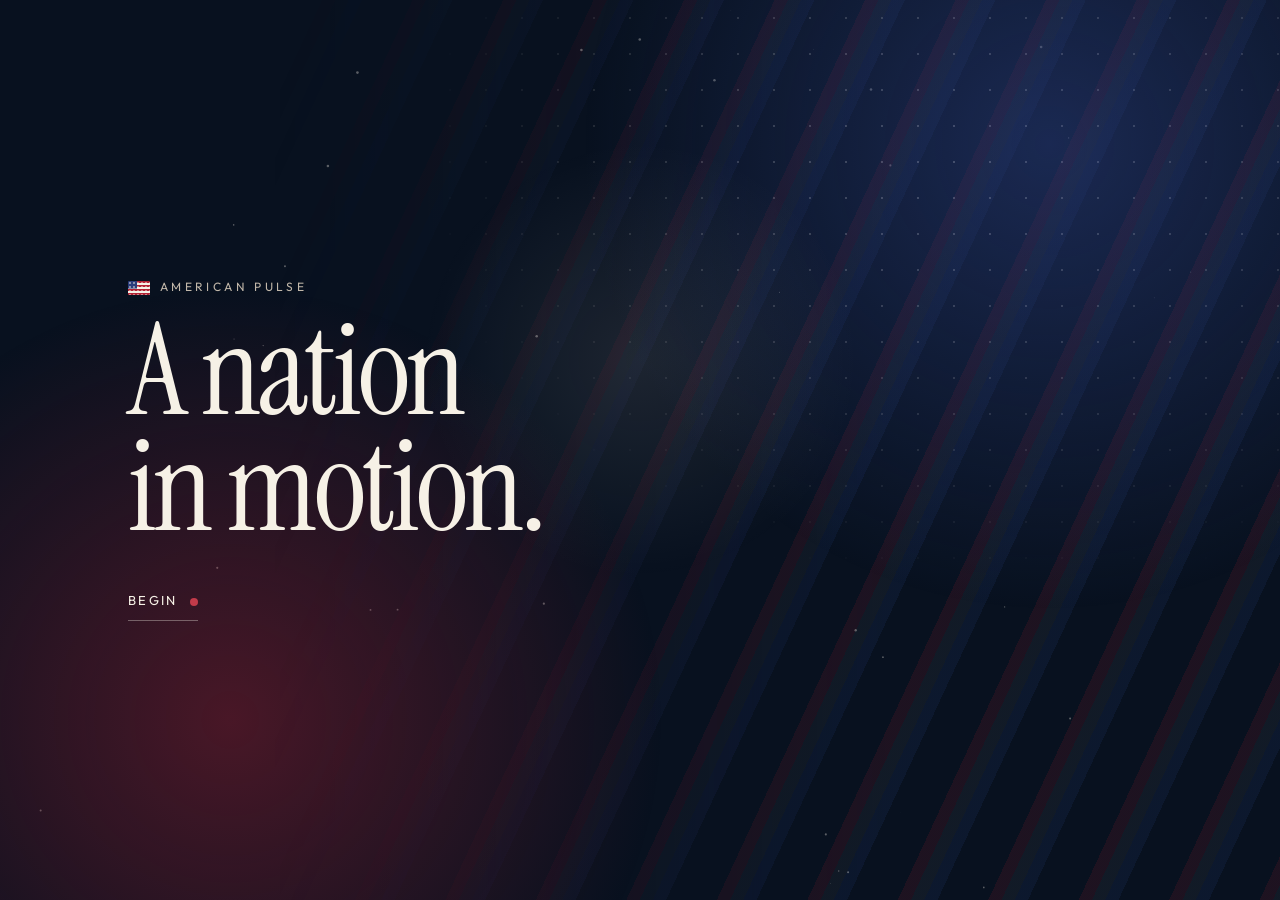
<file: promo.html>
<!DOCTYPE html>
<html lang="en">
<head>
  <meta charset="UTF-8">
  <meta name="viewport" content="width=device-width, initial-scale=1">
  <meta name="color-scheme" content="dark">
  <title>American Pulse</title>
  <link rel="preconnect" href="https://fonts.googleapis.com">
  <link rel="preconnect" href="https://fonts.gstatic.com" crossorigin>
  <link href="https://fonts.googleapis.com/css2?family=Instrument+Serif:ital@0;1&family=Outfit:wght@300;400;500&display=swap" rel="stylesheet">
  <link rel="stylesheet" href="src/promo.css">
  <link rel="icon" href="data:image/svg+xml,%3Csvg xmlns='http://www.w3.org/2000/svg' viewBox='0 0 32 32'%3E%3Crect width='32' height='32' rx='8' fill='%23050812'/%3E%3Ccircle cx='16' cy='16' r='4' fill='%23f3efe6'/%3E%3C/svg%3E">
</head>
<body>
  <div class="glow" id="glow" aria-hidden="true"></div>
  <div class="stripes" aria-hidden="true"></div>
  <div class="stars" aria-hidden="true"></div>
  <canvas id="dust" aria-hidden="true"></canvas>

  <section class="title" id="title">
    <p class="mark"><span class="flag" aria-hidden="true"></span>American Pulse</p>
    <h1>A nation<br>in motion.</h1>
    <button type="button" id="begin">Begin</button>
  </section>

  <section class="further" id="about" hidden>
    <header>
      <span>About</span>
      <a class="enter" href="index.html">Enter</a>
    </header>
    <div class="beats">
      <button type="button" data-note="A place to keep up with the news, state by state.">What it is</button>
      <button type="button" data-note="A map. Touch a state and read the stories coming out of it.">How it works</button>
      <button type="button" data-note="I made it for my current events class. I hope other students can use it too.">Why I built it</button>
    </div>
    <p class="line">
      <span id="about-note" class="note"></span>
      <button type="button" id="tomap">The map</button>
    </p>
  </section>

  <main class="piece" id="piece" hidden>
    <header>
      <a href="promo.html">American Pulse</a>
      <a class="enter" href="index.html">Enter</a>
    </header>
    <div class="stage">
      <svg id="land" role="img" aria-label="United States"></svg>
      <p id="name" class="name"></p>
    </div>
    <p class="line"><span>The past week, one state at a time.</span><button type="button" id="more">More</button></p>
  </main>

  <section class="further" id="further" hidden>
    <header>
      <button type="button" id="back">Back</button>
      <a class="enter" href="index.html">Enter</a>
    </header>
    <div class="beats" id="beats">
      <button type="button" data-note="Only the last seven days.">The week</button>
      <button type="button" data-note="Any state you want.">The state</button>
      <button type="button" data-note="The story opens at the paper.">The paper</button>
    </div>
    <p id="note" class="note"></p>
  </section>

  <script type="module" src="src/promo.js"></script>
</body>
</html>
</file>
<file: src/promo.css>
:root {
  --bg: #08111f;
  --ink: #f6f1e6;
  --muted: #c2b8aa;
  --crimson: #c23b4a;
  --navy: #2a3d7c;
  --serif: "Instrument Serif", Georgia, serif;
  --sans: "Outfit", "Avenir Next", sans-serif;
  color-scheme: dark;
}

* { box-sizing: border-box; }
[hidden] { display: none !important; }
html, body { margin: 0; height: 100%; }
body {
  background: var(--bg);
  color: var(--ink);
  font-family: var(--sans);
  overflow: hidden;
}
button, a { color: inherit; font: inherit; }
button { cursor: pointer; background: none; border: 0; }
a { text-decoration: none; }
::selection { background: rgba(141, 49, 64, 0.55); color: white; }

#dust, .glow, .stripes, .stars { position: fixed; inset: 0; pointer-events: none; }
.stripes {
  z-index: 0;
  background: repeating-linear-gradient(
    115deg,
    transparent 0 46px,
    rgba(178, 34, 52, 0.16) 46px 58px,
    rgba(246, 241, 230, 0.05) 58px 70px,
    rgba(42, 61, 124, 0.2) 70px 82px
  );
  mask-image: linear-gradient(90deg, transparent 20%, black 70%);
  opacity: 0.85;
}
.stars {
  z-index: 0;
  background-image: radial-gradient(circle, rgba(246, 241, 230, 0.8) 1px, transparent 1.5px);
  background-size: 36px 36px;
  mask-image: radial-gradient(ellipse at 78% 18%, black, transparent 42%);
  opacity: 0.45;
}
.flag {
  display: inline-block;
  width: 22px;
  height: 14px;
  margin-right: 10px;
  vertical-align: middle;
  border-radius: 1px;
  background:
    radial-gradient(circle, #f6f1e6 0.6px, transparent 0.8px) 0 0 / 4px 4px,
    linear-gradient(#2a3d7c, #2a3d7c) 0 0 / 42% 54% no-repeat,
    repeating-linear-gradient(#b22234 0 2px, #f6f1e6 2px 4px);
}
#dust { width: 100%; height: 100%; z-index: 0; }
.glow {
  z-index: 1;
  background:
    radial-gradient(circle at var(--x, 50%) var(--y, 40%), rgba(243, 239, 230, 0.09), transparent 26%),
    radial-gradient(circle at 18% 80%, rgba(178, 34, 52, 0.38), transparent 34%),
    radial-gradient(circle at 82% 16%, rgba(42, 61, 124, 0.55), transparent 36%);
  transition: background-position 0.2s linear;
}

.title, .piece {
  position: relative;
  z-index: 2;
  height: 100dvh;
}

.title {
  display: grid;
  align-content: center;
  justify-items: start;
  padding: 12vh 10vw;
  animation: rise 1.1s ease both;
}
.mark {
  margin: 0 0 18px;
  letter-spacing: 0.28em;
  text-transform: uppercase;
  font-size: 12px;
  color: var(--muted);
}
.title h1 {
  margin: 0;
  font-family: var(--serif);
  font-weight: 400;
  font-size: clamp(64px, 10vw, 128px);
  line-height: 0.9;
  letter-spacing: -0.03em;
}
#begin {
  margin-top: 36px;
  padding: 12px 0;
  color: var(--ink);
  letter-spacing: 0.18em;
  text-transform: uppercase;
  font-size: 13px;
  border-bottom: 1px solid rgba(243, 239, 230, 0.35);
}
#begin::after {
  content: "";
  display: inline-block;
  width: 8px;
  height: 8px;
  margin-left: 12px;
  border-radius: 50%;
  background: var(--crimson);
  box-shadow: 0 0 0 0 rgba(141, 49, 64, 0.6);
  animation: beat 2.4s ease-out infinite;
  vertical-align: middle;
}
.title.is-leaving,
.piece.is-leaving,
.further.is-leaving {
  animation: leave 0.55s ease forwards;
}

.piece {
  display: grid;
  grid-template-rows: auto 1fr auto;
  padding: 22px 28px 28px;
  animation: rise 0.9s ease both;
}
.piece[hidden] { display: none; }
.piece header, .line {
  display: flex;
  justify-content: space-between;
  align-items: center;
}
.piece header a { color: var(--muted); letter-spacing: 0.16em; text-transform: uppercase; font-size: 12px; }
.enter {
  color: var(--ink) !important;
  border-bottom: 1px solid rgba(243, 239, 230, 0.4);
  padding-bottom: 4px;
}
.stage { position: relative; min-height: 0; }
#land { width: 100%; height: 100%; display: block; }
.land-state {
  fill: #121a2b;
  stroke: rgba(243, 239, 230, 0.28);
  stroke-width: 1;
  stroke-linejoin: round;
  vector-effect: non-scaling-stroke;
  cursor: pointer;
  transition: fill 0.25s ease, stroke 0.25s ease;
}
.land-state:hover,
.land-state.is-on { fill: #7a2836; stroke: #f6f1e8; }
.name {
  position: absolute;
  left: 4vw;
  bottom: 6vh;
  margin: 0;
  font-family: var(--serif);
  font-style: italic;
  font-size: clamp(42px, 6vw, 84px);
  line-height: 0.9;
  pointer-events: none;
  opacity: 0;
  transform: translateY(8px);
  transition: opacity 0.35s ease, transform 0.35s ease;
}
.name.is-on { opacity: 1; transform: none; }
.line {
  margin: 0;
  color: var(--muted);
  font-size: 15px;
  font-weight: 300;
}
.further header span {
  letter-spacing: 0.16em;
  text-transform: uppercase;
  font-size: 12px;
  color: var(--muted);
}
#more, #tomap {
  letter-spacing: 0.14em;
  text-transform: uppercase;
  font-size: 12px;
  color: var(--ink);
  border-bottom: 1px solid rgba(243, 239, 230, 0.35);
  padding-bottom: 4px;
}

.further {
  position: relative;
  z-index: 2;
  height: 100dvh;
  display: grid;
  grid-template-rows: auto 1fr auto;
  padding: 22px 10vw 8vh;
  animation: rise 0.8s ease both;
}
.further header {
  display: flex;
  justify-content: space-between;
  align-items: center;
}
.further header button,
.further header a {
  color: var(--muted);
  letter-spacing: 0.16em;
  text-transform: uppercase;
  font-size: 12px;
}
.beats {
  display: grid;
  align-content: center;
  gap: 8px;
}
.beats button {
  justify-self: start;
  font-family: var(--serif);
  font-size: clamp(48px, 7vw, 92px);
  line-height: 0.95;
  color: rgba(243, 239, 230, 0.28);
  transition: color 0.35s ease, transform 0.35s ease;
}
.beats button:nth-child(2) { margin-left: 8vw; }
.beats button:nth-child(3) { margin-left: 16vw; }
.beats button:hover,
.beats button.is-on {
  color: var(--ink);
  transform: translateX(12px);
}
.beats button.is-on { font-style: italic; color: #f6f1e8; }
.note {
  margin: 0;
  min-height: 1.4em;
  color: var(--muted);
  font-size: 18px;
  font-weight: 300;
  opacity: 0;
  transform: translateY(6px);
  transition: opacity 0.35s ease, transform 0.35s ease;
}
.note.is-on { opacity: 1; transform: none; }
.line .note { flex: 1; max-width: 42ch; }

@keyframes rise {
  from { opacity: 0; transform: translateY(16px); }
  to { opacity: 1; transform: none; }
}
@keyframes leave {
  to { opacity: 0; transform: translateY(-24px); }
}
@keyframes beat {
  70% { box-shadow: 0 0 0 10px rgba(141, 49, 64, 0); }
  100% { box-shadow: 0 0 0 0 rgba(141, 49, 64, 0); }
}

@media (max-width: 720px) {
  .title { padding: 18vh 8vw; }
  .title h1 { font-size: 64px; }
  .piece { padding: 16px; }
  .name { font-size: 42px; }
}
@media (prefers-reduced-motion: reduce) {
  *, *::before, *::after { animation: none !important; transition: none !important; }
}
</file>
